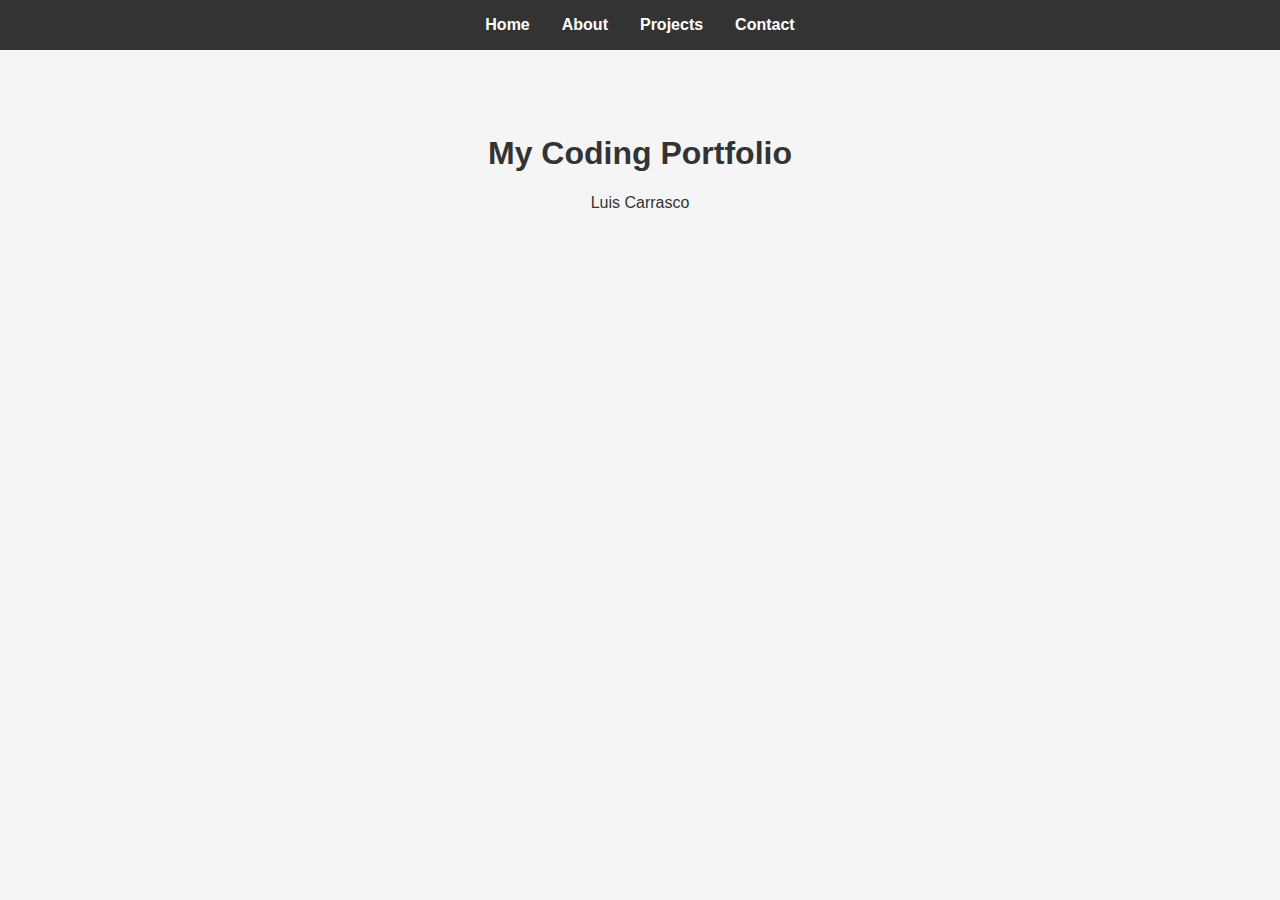
<file: index.html>
<!DOCTYPE html>
<html lang="en">
<head>
    <meta charset="UTF-8">
    <meta name="viewport" content="width=device-width, initial-scale=1.0">
    <title>My Coding Portfolio</title>
    <link rel="stylesheet" href="style.css">
</head>
<body>
    <header>
        <nav>
            <ul>
                <li><a href="index.html">Home</a></li>
                <li><a href="about.html">About</a></li>
                <li><a href="projects.html">Projects</a></li>
                <li><a href="contact.html">Contact</a></li>
            </ul>
        </nav>
    </header>

    <section id="home" class="section">
        <div class="container">
            <h1>My Coding Portfolio</h1>
            <p>Luis Carrasco</p>
        </div>
    </section>
</body>
</html>
</file>
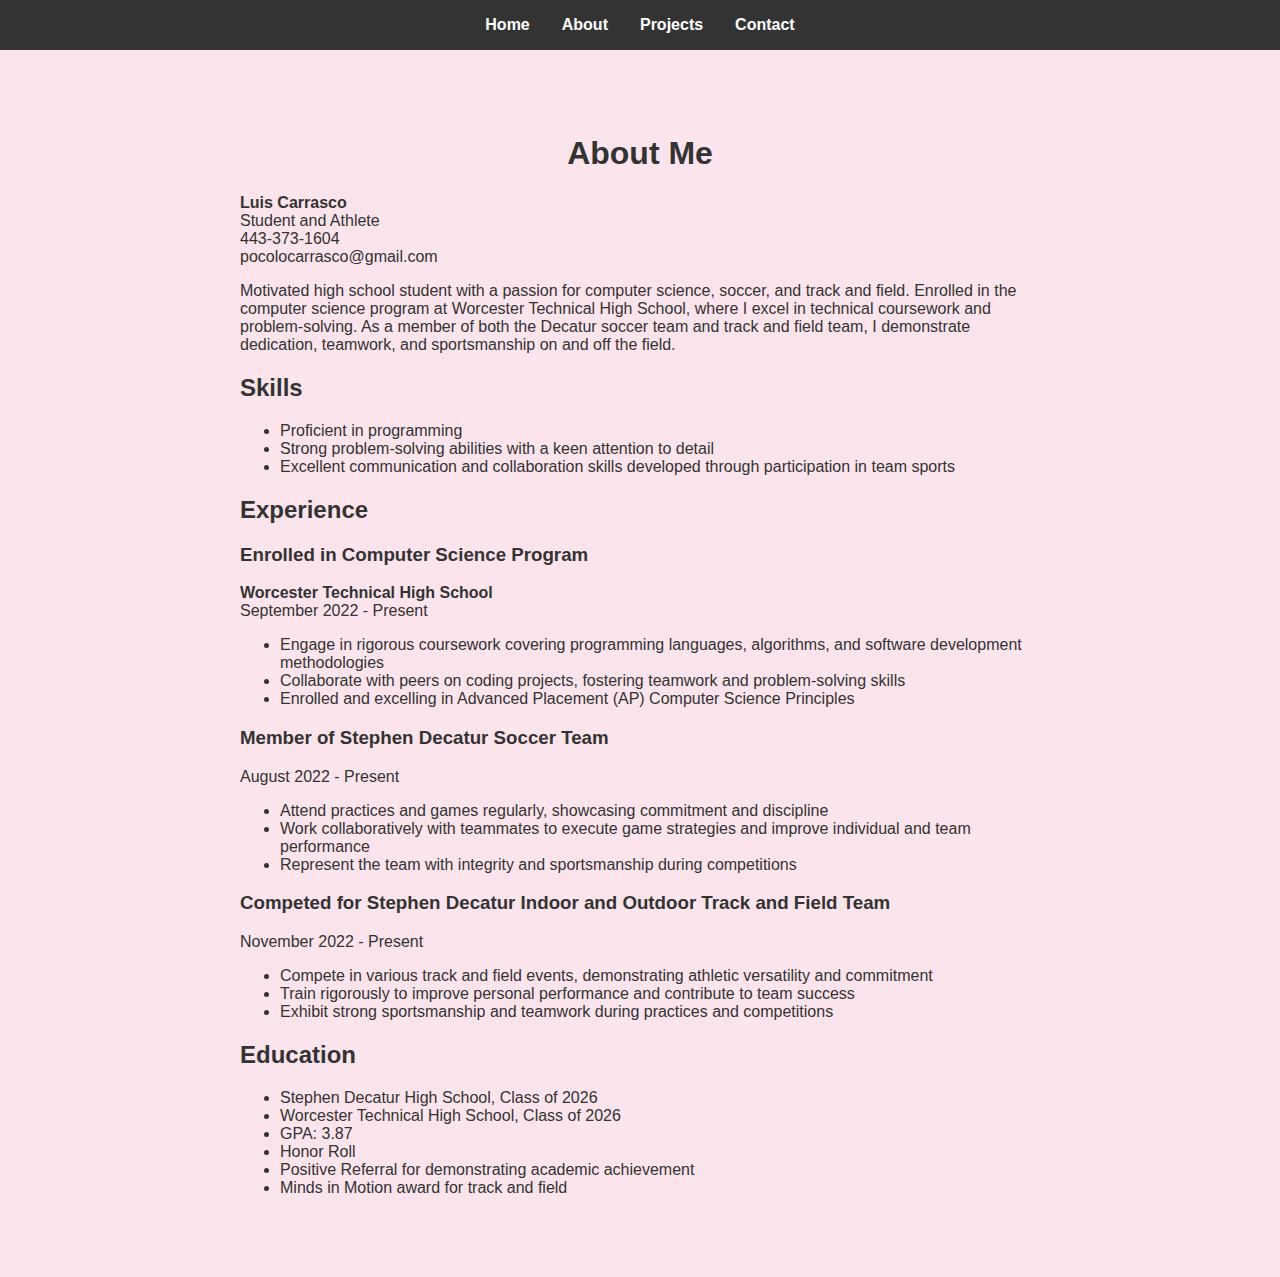
<file: about.html>
<!DOCTYPE html>
<html lang="en">
<head>
    <meta charset="UTF-8">
    <meta name="viewport" content="width=device-width, initial-scale=1.0">
    <title>About - My Coding Portfolio</title>
    <link rel="stylesheet" href="style.css">
</head>
<body>
    <header>
        <nav>
            <ul>
                <li><a href="index.html">Home</a></li>
                <li><a href="about.html">About</a></li>
                <li><a href="projects.html">Projects</a></li>
                <li><a href="contact.html">Contact</a></li>
            </ul>
        </nav>
    </header>
    
    <section id="about" class="section">
        <div class="container">
            <h1>About Me</h1>
            <div class="about-content">
                <p><strong>Luis Carrasco</strong><br>
                Student and Athlete<br>
                443-373-1604<br>
                pocolocarrasco@gmail.com</p>
                <p>Motivated high school student with a passion for computer science, soccer, and track and field. Enrolled in the computer science program at Worcester Technical High School, where I excel in technical coursework and problem-solving. As a member of both the Decatur soccer team and track and field team, I demonstrate dedication, teamwork, and sportsmanship on and off the field.</p>

                <h2>Skills</h2>
                <ul>
                    <li>Proficient in programming</li>
                    <li>Strong problem-solving abilities with a keen attention to detail</li>
                    <li>Excellent communication and collaboration skills developed through participation in team sports</li>
                </ul>

                <h2>Experience</h2>
                <h3>Enrolled in Computer Science Program</h3>
                <p><strong>Worcester Technical High School</strong><br>
                September 2022 - Present</p>
                <ul>
                    <li>Engage in rigorous coursework covering programming languages, algorithms, and software development methodologies</li>
                    <li>Collaborate with peers on coding projects, fostering teamwork and problem-solving skills</li>
                    <li>Enrolled and excelling in Advanced Placement (AP) Computer Science Principles</li>
                </ul>

                <h3>Member of Stephen Decatur Soccer Team</h3>
                <p>August 2022 - Present</p>
                <ul>
                    <li>Attend practices and games regularly, showcasing commitment and discipline</li>
                    <li>Work collaboratively with teammates to execute game strategies and improve individual and team performance</li>
                    <li>Represent the team with integrity and sportsmanship during competitions</li>
                </ul>

                <h3>Competed for Stephen Decatur Indoor and Outdoor Track and Field Team</h3>
                <p>November 2022 - Present</p>
                <ul>
                    <li>Compete in various track and field events, demonstrating athletic versatility and commitment</li>
                    <li>Train rigorously to improve personal performance and contribute to team success</li>
                    <li>Exhibit strong sportsmanship and teamwork during practices and competitions</li>
                </ul>

                <h2>Education</h2>
                <ul>
                    <li>Stephen Decatur High School, Class of 2026</li>
                    <li>Worcester Technical High School, Class of 2026</li>
                    <li>GPA: 3.87</li>
                    <li>Honor Roll</li>
                    <li>Positive Referral for demonstrating academic achievement</li>
                    <li>Minds in Motion award for track and field</li>
                </ul>
            </div>
        </div>
</body>
</html>
</file>
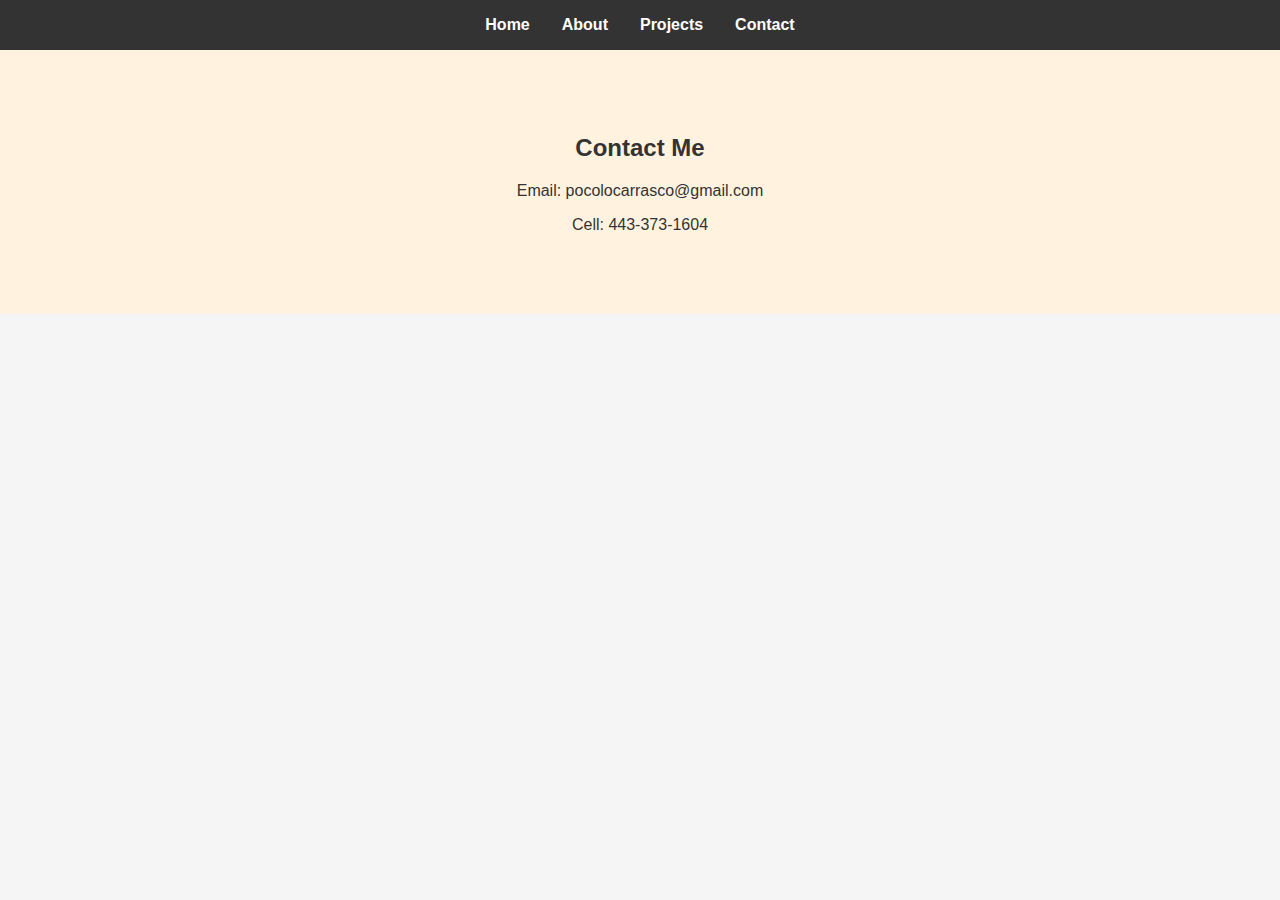
<file: contact.html>
<!DOCTYPE html>
<html lang="en">
<head>
    <meta charset="UTF-8">
    <meta name="viewport" content="width=device-width, initial-scale=1.0">
    <title>Contact - My Coding Portfolio</title>
    <link rel="stylesheet" href="style.css">
</head>
<body>
    <header>
        <nav>
            <ul>
                <li><a href="index.html">Home</a></li>
                <li><a href="about.html">About</a></li>
                <li><a href="projects.html">Projects</a></li>
                <li><a href="contact.html">Contact</a></li>
            </ul>
        </nav>
    </header>
    
    <section id="contact" class="section">
        <div class="container">
            <h2>Contact Me</h2>
            <p>Email: pocolocarrasco@gmail.com</p>
            <p>Cell: 443-373-1604</p>
        </div>
    </section>
</body>
</html>
</file>
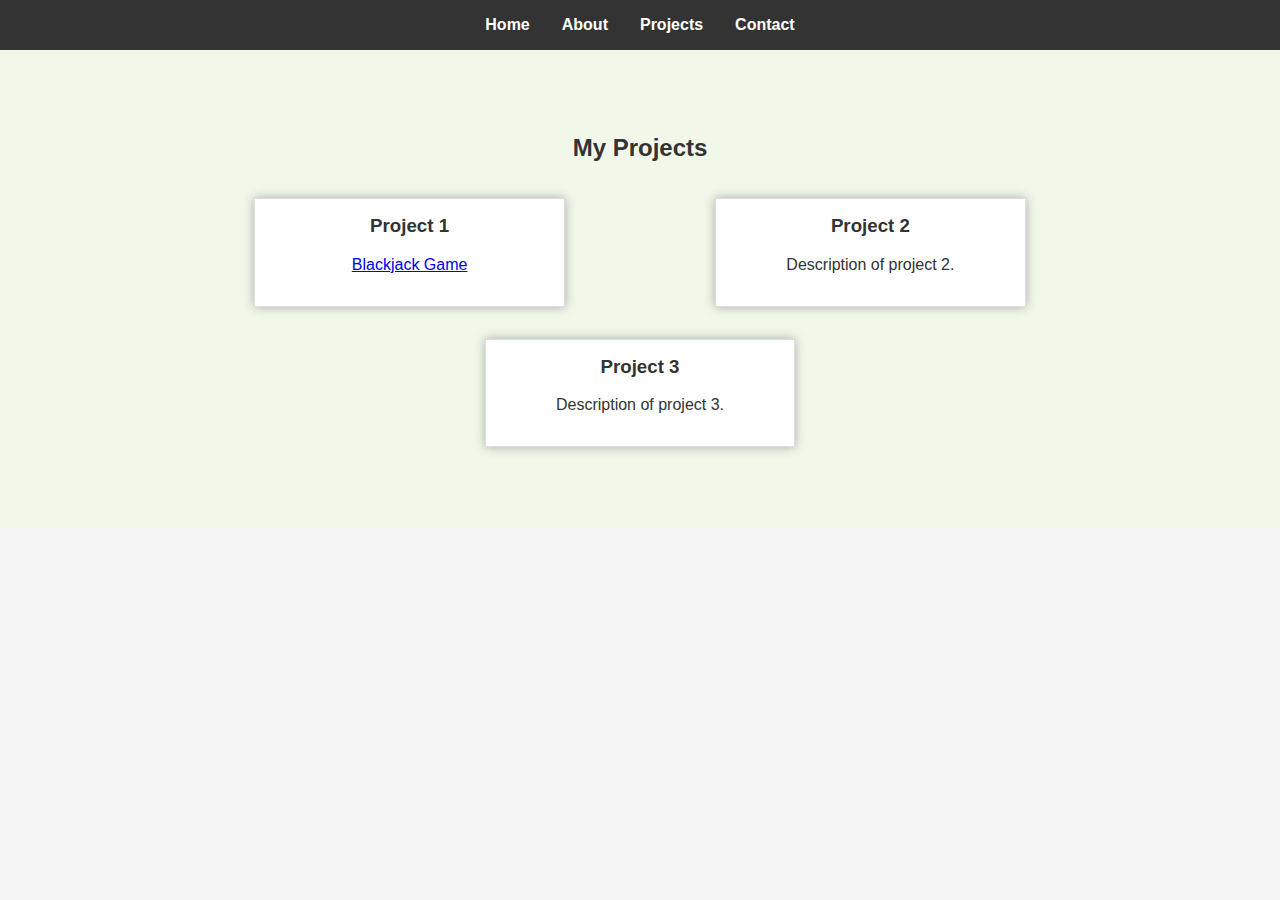
<file: projects.html>
<!DOCTYPE html>
<html lang="en">
<head>
    <meta charset="UTF-8">
    <meta name="viewport" content="width=device-width, initial-scale=1.0">
    <title>Projects - My Coding Portfolio</title>
    <link rel="stylesheet" href="style.css">
</head>
<body>
    <header>
        <nav>
            <ul>
                <li><a href="index.html">Home</a></li>
                <li><a href="about.html">About</a></li>
                <li><a href="projects.html">Projects</a></li>
                <li><a href="contact.html">Contact</a></li>
            </ul>
        </nav>
    </header>
    
    <section id="projects" class="section">
        <div class="container">
            <h2>My Projects</h2>
            <div class="projects-grid">
                <div class="project">
                    <h3>Project 1</h3>
                    <p><a href="https://codehs.com/sandbox/carra730/blackjack" target="_blank">Blackjack Game</a></p>                
                </div>
                <div class="project">
                    <h3>Project 2</h3>
                    <p>Description of project 2.</p>
                </div>
                <div class="project">
                    <h3>Project 3</h3>
                    <p>Description of project 3.</p>
                </div>
            </div>
        </div>
    </section>
</body>
</html>
</file>
<file: style.css>
body {
    font-family: Arial, sans-serif;
    margin: 0;
    padding: 0;
    box-sizing: border-box;
    background-color: #f5f5f5;
    color: #333;
}

header {
    background-color: #333;
    color: white;
    padding: 16px;
}

nav ul {
    list-style: none;
    display: flex;
    justify-content: center;
    padding: 0;
    margin: 0;
}

nav ul li {
    margin: 0 16px;
}

nav ul li a {
    color: white;
    text-decoration: none;
    font-weight: bold;
}

nav ul li a:hover {
    text-decoration: underline;
}

.hero {
    background: url('hero-background.jpg') no-repeat center center/cover;
    color: white;
    text-align: center;
    padding: 100px 0;
}

.hero-content {
    max-width: 800px;
    margin: 0 auto;
}

.section {
    padding: 64px;
    text-align: center;
}

.container {
    width: 80%;
    margin: 0 auto;
}

#about {
    background-color: #fce4ec;
}

.about-content {
    text-align: left;
    max-width: 800px;
    margin: 0 auto;
}

.about-text h2, .about-text h3 {
    margin-top: 24px;
    margin-bottom: 12px;
}

.about-text ul {
    list-style: disc;
    margin: 0;
    padding-left: 20px;
}

.about-text p {
    margin: 0 0 16px 0;
}

#projects {
    background-color: #f1f8e9;
}

.projects-grid {
    display: flex;
    justify-content: space-around;
    flex-wrap: wrap;
}

.project {
    background-color: white;
    padding: 16px;
    margin: 16px;
    border: 1px solid #ddd;
    box-shadow: 0 0 10px #aaa;
    width: 30%;
}

.project h3 {
    margin-top: 0;
}

#contact {
    background-color: #fff3e0;
}
</file>
